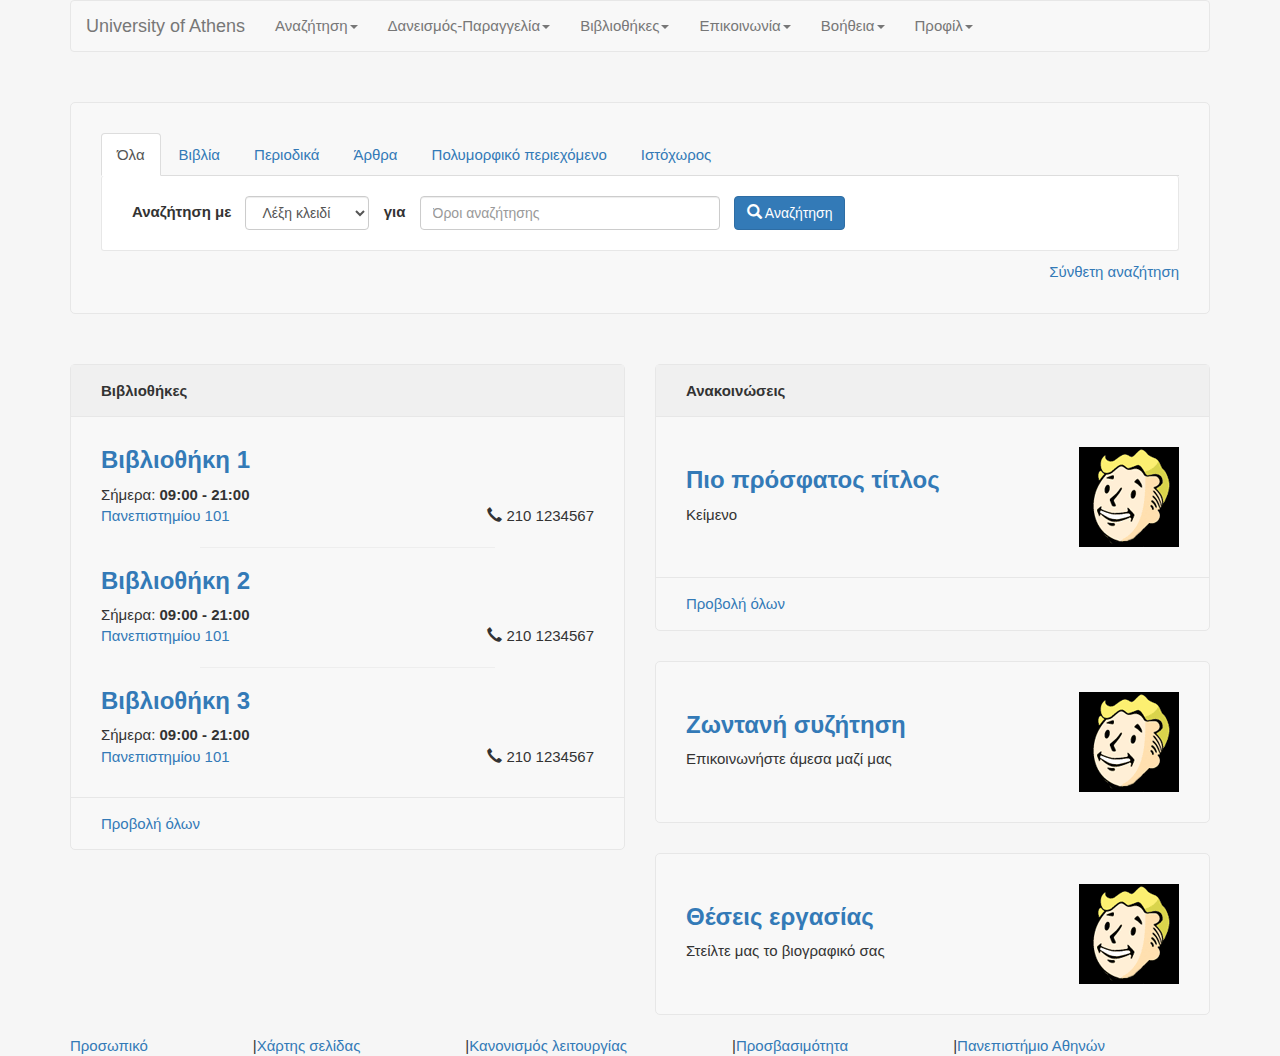
<file: index.html>
<!DOCTYPE html>
<html lang="en">

<head>
    <link rel="stylesheet" href="styles/main.css" />
    <!-- Latest compiled and minified CSS -->
    <link rel="stylesheet" href="https://maxcdn.bootstrapcdn.com/bootstrap/3.3.6/css/bootstrap.min.css">
    <!-- JQuery -->
    <script src="https://code.jquery.com/jquery-2.1.4.min.js"></script>
    <!-- Latest compiled and minified JavaScript -->
    <script src="https://maxcdn.bootstrapcdn.com/bootstrap/3.3.6/js/bootstrap.min.js"></script>
    <meta charset="UTF-8">
    <title>UOA Library</title>
</head>

<body>
    <div class="container">
        <!-- Header start -->
        <nav class="navbar navbar-default">
            <div class="container">
                <div class="navbar-header"><a href="#" class="navbar-brand">University of Athens</a></div>
                <div class="collapse navbar-collapse">
                    <ul class="nav navbar-nav">
                        <li class="dropdown">
                            <a href="#" aria-haspopup="true" aria-expanded="false" data-toggle="dropdown" class="dropdown-toggle">Αναζήτηση<span class="caret"></span></a>
                            <ul class="dropdown-menu">
                                <li><a href="#">Απλή αναζήτηση</a></li>
                                <li><a href="#">Προχωρημένη αναζήτηση</a></li>
                                <li><a href="#">Οδηγοί αναζήτησης</a></li>
                            </ul>
                        </li>
                        <li class="dropdown">
                            <a href="#" aria-haspopup="true" aria-expanded="false" data-toggle="dropdown" class="dropdown-toggle">Δανεισμός-Παραγγελία<span class="caret"></span></a>
                            <ul class="dropdown-menu">
                                <li><a href="#">Κανονισμοί δανεισμού</a></li>
                                <li><a href="#">Διαδανεισμός βιβλίου</a></li>
                                <li><a href="#">Παραγγελία άρθρου</a></li>
                                <li><a href="#">Νέα άρθρα</a></li>
                            </ul>
                        </li>
                        <li class="dropdown">
                            <a href="#" aria-haspopup="true" aria-expanded="false" data-toggle="dropdown" class="dropdown-toggle">Βιβλιοθήκες<span class="caret"></span></a>
                            <ul class="dropdown-menu">
                                <li><a href="#">Λίστα βιβλιοθηκών</a></li>
                                <li><a href="#">Χάρτης βιβλιοθηκών</a></li>
                                <li><a href="#">Για ΑΜΕΑ</a></li>
                                <li><a href="#">Για βιβλιοθηκονόμους</a></li>
                            </ul>
                        </li>
                        <li class="dropdown">
                            <a href="#" aria-haspopup="true" aria-expanded="false" data-toggle="dropdown" class="dropdown-toggle">Επικοινωνία<span class="caret"></span></a>
                            <ul class="dropdown-menu">
                                <li><a href="#">Αποστολή e-mail</a></li>
                                <li><a href="#">Ζωντανή επικοινωνία</a></li>
                                <li><a href="#">Ανακοινώσεις</a></li>
                                <li><a href="#">Προσωπικό</a></li>
                                <li><a href="#">Θέσεις εργασίας</a></li>
                            </ul>
                        </li>
                        <li class="dropdown">
                            <a href="#" aria-haspopup="true" aria-expanded="false" data-toggle="dropdown" class="dropdown-toggle">Βοήθεια<span class="caret"></span></a>
                            <ul class="dropdown-menu">
                                <li><a href="#">Συχνές ερωτήσεις</a></li>
                                <li><a href="#">Οδηγοί χρήσης</a></li>
                                <li><a href="#">Χάρτης σελίδας</a></li>
                                <li><a href="#">Κανονισμός λειτουργίας</a></li>
                                <li><a href="#">Προσβασιμότητα</a></li>
                            </ul>
                        </li>
                        <li class="dropdown">
                            <a href="#" aria-haspopup="true" aria-expanded="false" data-toggle="dropdown" class="dropdown-toggle">Προφίλ<span class="caret"></span></a>
                            <ul class="dropdown-menu">
                                <li><a href="#">Δανεισμένα βιβλία</a></li>
                                <li><a href="#">Ιστορικό δανεισμών</a></li>
                                <li><a href="#">Ρυθμίσεις</a></li>
                            </ul>
                        </li>
                    </ul>
                </div>
            </div>
        </nav>
    </div>
    <!-- Header end -->
    <div class="container">
        <div class="box">
            <ul class="nav nav-tabs">
                <li class="active"><a data-toggle="tab" href="#all">Όλα</a></li>
                <li><a data-toggle="tab" href="#books">Βιβλία</a></li>
                <li><a data-toggle="tab" href="#magazines">Περιοδικά</a></li>
                <li><a data-toggle="tab" href="#articles">Άρθρα</a></li>
                <li><a data-toggle="tab" href="#polymorphic">Πολυμορφικό περιεχόμενο</a></li>
                <li><a data-toggle="tab" href="#website">Ιστόχωρος</a></li>
            </ul>
            <div class="tab-content index-search">
                <div id="all" class="tab-pane fade in active">
                    <form action="#" class="form-inline">
                        <div class="form-group">
                            <label for="search-dropdown">Αναζήτηση με</label>
                            <select name="search-type" id="search-dropdown" class="form-control">
                                <option value="">Λέξη κλειδί</option>
                                <option value="">Τίτλο</option>
                                <option value="">Περιεχόμενο</option>
                                <option value="">Συγγραφέα</option>
                            </select>
                        </div>
                        <div class="form-group">
                            <label for="search-terms">για</label>
                            <input type="text" style="width: 300px" placeholder="Όροι αναζήτησης" name="search-terms" id="search-terms" class="form-control" />
                        </div>
                        <button type="submit" class="btn btn-primary"><span class="glyphicon glyphicon-search"></span> Αναζήτηση</button>
                    </form>
                </div>
                <div id="books" class="tab-pane fade">
                    <p></p>
                </div>
                <div id="magazines" class="tab-pane fade">
                    <p></p>
                </div>
                <div id="articles" class="tab-pane fade">
                    <p></p>
                </div>
                <div id="polymorphic" class="tab-pane fade">
                    <p></p>
                </div>
                <div id="website" class="tab-pane fade">
                    <p></p>
                </div>
            </div>
            <div class="text-right"><a href="#">Σύνθετη αναζήτηση</a></div>
        </div>
        <div class="row" style="display: flex">
            <div class="col-sm-6">
                <div class="box">
                    <div class="box-header">Βιβλιοθήκες</div>
                    <div>
                        <h3><a href="#"><b>Βιβλιοθήκη 1</b></a></h3>
                        <div>Σήμερα: <strong>09:00 - 21:00</strong></div>
                        <div><a href="#">Πανεπιστημίου 101</a>
                            <div class="pull-right"><span class="glyphicon glyphicon-earphone"></span> 210 1234567</div>
                        </div>
                    </div>
                    <hr class="hor-separator">
                    <div>
                        <h3><a href="#"><b>Βιβλιοθήκη 2</b></a></h3>
                        <div>Σήμερα: <strong>09:00 - 21:00</strong></div>
                        <div><a href="#">Πανεπιστημίου 101</a>
                            <div class="pull-right"><span class="glyphicon glyphicon-earphone"></span> 210 1234567</div>
                        </div>
                    </div>
                    <hr class="hor-separator">
                    <div>
                        <h3><a href="#"><b>Βιβλιοθήκη 3</b></a></h3>
                        <div>Σήμερα: <strong>09:00 - 21:00</strong></div>
                        <div><a href="#">Πανεπιστημίου 101</a>
                            <div class="pull-right"><span class="glyphicon glyphicon-earphone"></span> 210 1234567</div>
                        </div>
                    </div>
                    <div class="box-footer"><a href="#">Προβολή όλων</a></div>
                </div>
            </div>
            <div class="col-sm-6">
                <div class="box">
                    <div class="box-header">Ανακοινώσεις</div>
                    <div class="flex-container">
                        <div class="flex-expand">
                            <h3>
                                <a href="#"><b>Πιο πρόσφατος τίτλος</b></a>
                            </h3><span>Κείμενο</span></div>
                        <div><img src="resources/img.gif" alt=""></div>
                    </div>
                    <div class="box-footer"><a href="#">Προβολή όλων</a></div>
                </div>
                <div class="box">
                    <div class="flex-container">
                        <div class="flex-expand">
                            <h3>
                            <a href="#"><b>Ζωντανή συζήτηση</b></a>
                            </h3>
                            <span>Επικοινωνήστε άμεσα μαζί μας</span>
                        </div>
                        <div><img src="resources/img.gif" alt=""></div>
                    </div>
                </div>
                <div class="box">
                    <div class="flex-container">
                        <div class="flex-expand">
                            <h3>
                            <a href="#"><b>Θέσεις εργασίας</b></a>
                            </h3>
                            <span>Στείλτε μας το βιογραφικό σας</span>
                        </div>
                        <div><img src="resources/img.gif" alt=""></div>
                    </div>
                </div>
            </div>
        </div>

        <!-- Begin footer -->
        <div class="footer-nav flex-container">
            <div class="flex-expand"><a href="#">Προσωπικό</a></div>
            <div>|</div>
            <div class="flex-expand"><a href="#">Χάρτης σελίδας</a></div>
            <div>|</div>
            <div class="flex-expand"><a href="#">Κανονισμός λειτουργίας</a></div>
            <div>|</div>
            <div class="flex-expand"><a href="#">Προσβασιμότητα</a></div>
            <div>|</div>
            <div class="flex-expand"><a href="#">Πανεπιστήμιο Αθηνών</a></div>
        </div>
        <!-- End footer -->
    </div>
</body>

</html>
</file>
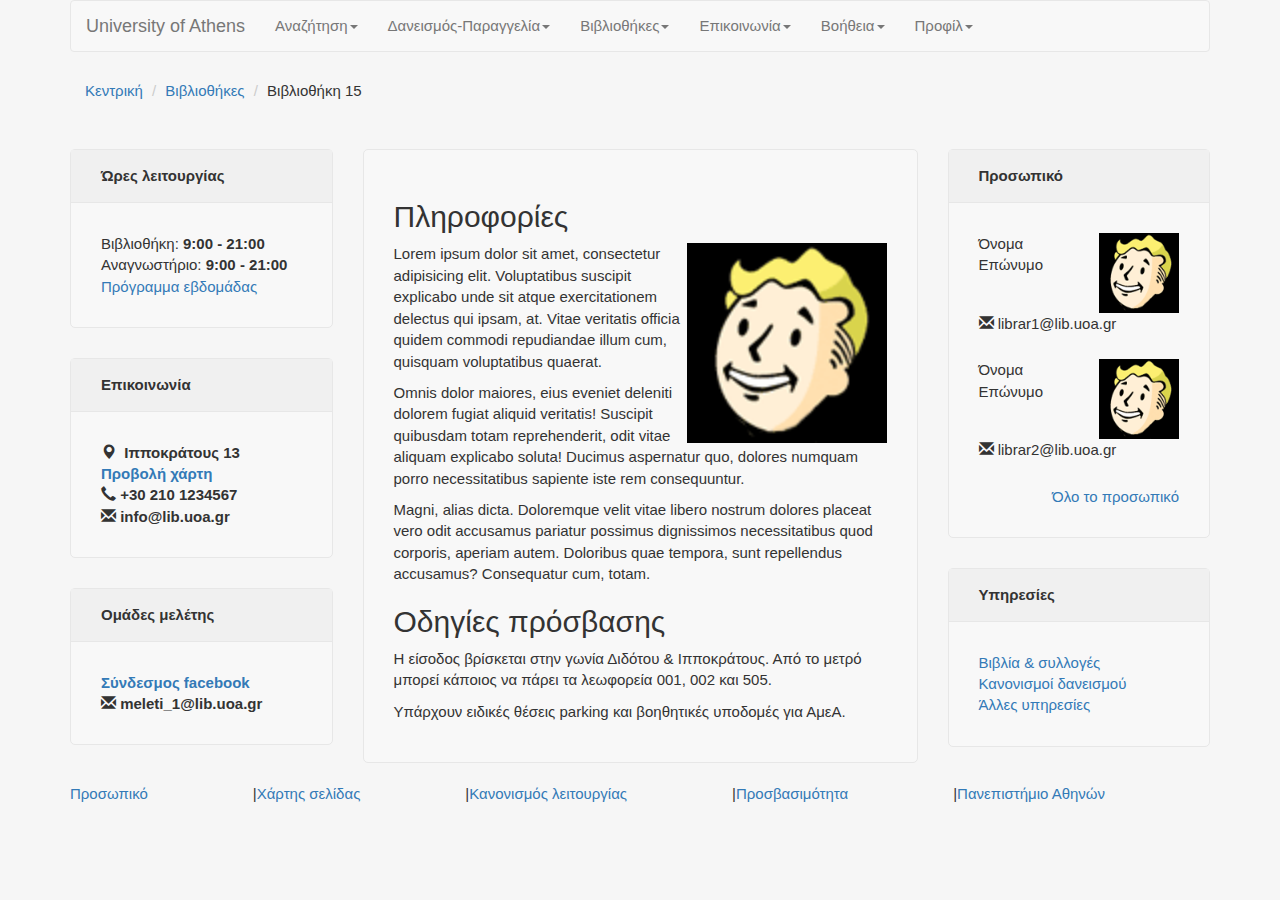
<file: lib_info.html>
<!DOCTYPE html>
<html lang="en">

<head>
    <link rel="stylesheet" href="styles/main.css" />
    <!-- Latest compiled and minified CSS -->
    <link rel="stylesheet" href="https://maxcdn.bootstrapcdn.com/bootstrap/3.3.6/css/bootstrap.min.css">
    <!-- JQuery -->
    <script src="https://code.jquery.com/jquery-2.1.4.min.js"></script>
    <!-- Latest compiled and minified JavaScript -->
    <script src="https://maxcdn.bootstrapcdn.com/bootstrap/3.3.6/js/bootstrap.min.js"></script>
    <meta charset="UTF-8">
    <title>UOA Library</title>
</head>

<body>
    <div class="container">
        <!-- Header start -->
        <nav class="navbar navbar-default">
            <div class="container">
                <div class="navbar-header"><a href="#" class="navbar-brand">University of Athens</a></div>
                <div class="collapse navbar-collapse">
                    <ul class="nav navbar-nav">
                        <li class="dropdown">
                            <a href="#" aria-haspopup="true" aria-expanded="false" data-toggle="dropdown" class="dropdown-toggle">Αναζήτηση<span class="caret"></span></a>
                            <ul class="dropdown-menu">
                                <li><a href="#">Απλή αναζήτηση</a></li>
                                <li><a href="#">Προχωρημένη αναζήτηση</a></li>
                                <li><a href="#">Οδηγοί αναζήτησης</a></li>
                            </ul>
                        </li>
                        <li class="dropdown">
                            <a href="#" aria-haspopup="true" aria-expanded="false" data-toggle="dropdown" class="dropdown-toggle">Δανεισμός-Παραγγελία<span class="caret"></span></a>
                            <ul class="dropdown-menu">
                                <li><a href="#">Κανονισμοί δανεισμού</a></li>
                                <li><a href="#">Διαδανεισμός βιβλίου</a></li>
                                <li><a href="#">Παραγγελία άρθρου</a></li>
                                <li><a href="#">Νέα άρθρα</a></li>
                            </ul>
                        </li>
                        <li class="dropdown">
                            <a href="#" aria-haspopup="true" aria-expanded="false" data-toggle="dropdown" class="dropdown-toggle">Βιβλιοθήκες<span class="caret"></span></a>
                            <ul class="dropdown-menu">
                                <li><a href="#">Λίστα βιβλιοθηκών</a></li>
                                <li><a href="#">Χάρτης βιβλιοθηκών</a></li>
                                <li><a href="#">Για ΑΜΕΑ</a></li>
                                <li><a href="#">Για βιβλιοθηκονόμους</a></li>
                            </ul>
                        </li>
                        <li class="dropdown">
                            <a href="#" aria-haspopup="true" aria-expanded="false" data-toggle="dropdown" class="dropdown-toggle">Επικοινωνία<span class="caret"></span></a>
                            <ul class="dropdown-menu">
                                <li><a href="#">Αποστολή e-mail</a></li>
                                <li><a href="#">Ζωντανή επικοινωνία</a></li>
                                <li><a href="#">Ανακοινώσεις</a></li>
                                <li><a href="#">Προσωπικό</a></li>
                                <li><a href="#">Θέσεις εργασίας</a></li>
                            </ul>
                        </li>
                        <li class="dropdown">
                            <a href="#" aria-haspopup="true" aria-expanded="false" data-toggle="dropdown" class="dropdown-toggle">Βοήθεια<span class="caret"></span></a>
                            <ul class="dropdown-menu">
                                <li><a href="#">Συχνές ερωτήσεις</a></li>
                                <li><a href="#">Οδηγοί χρήσης</a></li>
                                <li><a href="#">Χάρτης σελίδας</a></li>
                                <li><a href="#">Κανονισμός λειτουργίας</a></li>
                                <li><a href="#">Προσβασιμότητα</a></li>
                            </ul>
                        </li>
                        <li class="dropdown">
                            <a href="#" aria-haspopup="true" aria-expanded="false" data-toggle="dropdown" class="dropdown-toggle">Προφίλ<span class="caret"></span></a>
                            <ul class="dropdown-menu">
                                <li><a href="#">Δανεισμένα βιβλία</a></li>
                                <li><a href="#">Ιστορικό δανεισμών</a></li>
                                <li><a href="#">Ρυθμίσεις</a></li>
                            </ul>
                        </li>
                    </ul>
                </div>
            </div>
        </nav>
    </div>
    <!-- Header end -->
    <div class="container">
        <ol class="breadcrumb">
            <li><a href="#">Κεντρική</a></li>
            <li><a href="#">Βιβλιοθήκες</a></li>
            <li><span class="active">Βιβλιοθήκη 15</span></li>
        </ol>
        <div class="row">
            <div class="col-sm-3">
                <div class="box">
                    <div class="box-header">Ώρες λειτουργίας</div>
                    <div>
                        <div>Βιβλιοθήκη: <strong>9:00 - 21:00</strong></div>
                        <div class="text-nowrap">Αναγνωστήριο: <strong>9:00 - 21:00</strong></div>
                        <div><a href="#">Πρόγραμμα εβδομάδας</a></div>
                    </div>
                </div>
                <div class="box">
                    <div class="box-header">Επικοινωνία</div>
                    <div>
                        <strong>
                        <div><span class="glyphicon glyphicon-map-marker"></span>
                        &nbsp;Ιπποκράτους 13</div>
                        <div><a href="#">Προβολή χάρτη</a></div>
                        <div><span class="glyphicon glyphicon-earphone"></span>&nbsp;+30 210 1234567</div>
                        <div><span class="glyphicon glyphicon-envelope"></span>&nbsp;info@lib.uoa.gr</div>
                        </strong>
                    </div>
                </div>
                <div class="box">
                    <div class="box-header">Ομάδες μελέτης</div>
                    <div>
                        <strong>
                        <div><a href="#">Σύνδεσμος facebook</a></div>
                        <div><span class="glyphicon glyphicon-envelope"></span>&nbsp;meleti_1@lib.uoa.gr</div>
                        </strong>
                    </div>
                </div>
            </div>
            <div class="col-sm-6">
                <div class="box">
                    <h2>Πληροφορίες</h2>
                    <img src="resources/img.gif" alt="" width="200" height="200" class="pull-right">
                    <p>Lorem ipsum dolor sit amet, consectetur adipisicing elit. Voluptatibus suscipit explicabo unde sit atque exercitationem delectus qui ipsam, at. Vitae veritatis officia quidem commodi repudiandae illum cum, quisquam voluptatibus quaerat.</p>
                    <p>Omnis dolor maiores, eius eveniet deleniti dolorem fugiat aliquid veritatis! Suscipit quibusdam totam reprehenderit, odit vitae aliquam explicabo soluta! Ducimus aspernatur quo, dolores numquam porro necessitatibus sapiente iste rem consequuntur.</p>
                    <p>Magni, alias dicta. Doloremque velit vitae libero nostrum dolores placeat vero odit accusamus pariatur possimus dignissimos necessitatibus quod corporis, aperiam autem. Doloribus quae tempora, sunt repellendus accusamus? Consequatur cum, totam.</p>
                    <h2>Οδηγίες πρόσβασης</h2>
                    <p>Η είσοδος βρίσκεται στην γωνία Διδότου & Ιπποκράτους. Από το μετρό μπορεί κάποιος να πάρει τα λεωφορεία 001, 002 και 505.
                    </p>
                    <p>Υπάρχουν ειδικές θέσεις parking και βοηθητικές υποδομές για ΑμεΑ.</p>
                </div>
            </div>
            <div class="col-sm-3">
                <div class="box">
                    <div class="box-header">Προσωπικό</div>
                    <div class="spacing-top">
                        <img src="resources/img.gif" alt="" width="80" height="80" class="pull-right">
                        <div>Όνομα</div>
                        <div>Επώνυμο</div>
                        <div style="clear: both"><span class="glyphicon glyphicon-envelope"></span>&nbsp;librar1@lib.uoa.gr</div>
                    </div>
                    <div class="spacing-top">
                        <img src="resources/img.gif" alt="" width="80" height="80" class="pull-right">
                        <div>Όνομα</div>
                        <div>Επώνυμο</div>
                        <div style="clear: both"><span class="glyphicon glyphicon-envelope"></span>&nbsp;librar2@lib.uoa.gr</div>
                    </div>
                    <div class="text-right spacing-top"><a href="#">Όλο το προσωπικό</a></div>
                </div>
                <div class="box">
                    <div class="box-header">Υπηρεσίες</div>
                    <div><a href="#">Βιβλία & συλλογές</a></div>
                    <div><a href="#">Κανονισμοί δανεισμού</a></div>
                    <div><a href="#">Άλλες υπηρεσίες</a></div>
                </div>
            </div>
        </div>
    </div>
    <!-- Begin footer -->
    <div class="container">
        <div class="footer-nav flex-container">
            <div class="flex-expand"><a href="#">Προσωπικό</a></div>
            <div>|</div>
            <div class="flex-expand"><a href="#">Χάρτης σελίδας</a></div>
            <div>|</div>
            <div class="flex-expand"><a href="#">Κανονισμός λειτουργίας</a></div>
            <div>|</div>
            <div class="flex-expand"><a href="#">Προσβασιμότητα</a></div>
            <div>|</div>
            <div class="flex-expand"><a href="#">Πανεπιστήμιο Αθηνών</a></div>
        </div>
    </div>
    <!-- End footer -->
</body>

</html>
</file>
<file: styles/main.css>
html {
    overflow-y: scroll;
    height: 100%;
}

body {
    background-color: #f6f6f6 !important;
    height: 100%;
}

.body-content {
    min-height: 100%;
    position: relative;
}

.content {
    padding-bottom: 45px;
}

body .popover {
    width: 300px;
    max-width: 300px;
}

div,
span {
    font-family: 'Open Sans', Helvetica, sans-serif;
    font-size: 15px;
}

.navbar {
    border-radius: 0 0 4px 4px;
}

.navbar-inverse .navbar-nav > li > a {
    color: #C6C6C6;
}

li.dropdown {
    cursor: pointer;
}

hr {
    margin-top: 10px;
    margin-bottom: 10px;
}

.nodisplay {
    display: none;
}

.flex-container {
    display: -webkit-flex;
    display: -moz-flex;
    display: -ms-flex;
    display: -o-flex;
    display: flex;
}

.flex-container.vertical-align {
    justify-content: center;
    flex-flow: column;
}

.flex-container .flex-expand {
    flex-grow: 1;
}

.flex-container.space-between {
    justify-content: space-between;
}

.box {
    border-radius: 5px;
    padding: 30px;
    margin-top: 30px;
    margin-bottom: 20px;
    border: 1px solid #e7e7e7;
    background-color: #f8f8f8;
}

.box .box-header {
    font-weight: bold;
    border-bottom: 1px solid #e7e7e7;
    margin: -30px;
    padding: 15px;
    padding-left: 30px;
    margin-bottom: 30px;
    background-color: #F0F0F0;
}

.box .box-footer {
    border-top: 1px solid #e7e7e7;
    margin: -30px;
    padding: 15px;
    padding-left: 30px;
    margin-top: 30px;
}

.index-search {
    background-color: #fff;
    padding: 20px;
    border: 1px solid #e7e7e7;
    border-top: 0;
    border-radius: 3px;
    margin-bottom: 10px;
}

.index-search label,
.index-search button {
    margin: 0px 10px;
}

#libraries-div.box .box-header {
    background-color: #F6993F;
    border-radius: 5px 5px 0 0;
}

.hor-separator {
    width: 60%;
}

#footer-nav {
    border: 1px solid #e7e7e7;
    background-color: #f8f8f8;
}

#footer-nav div {
    text-align: center;
    padding: 10px;
}

.footer {
    position: absolute;
    bottom: 0;
    height: 45px;
    width: 100%;
}

ol.breadcrumb {
    margin-bottom: 10px;
    background-color: transparent;
}

.spacing-top {
    margin-top: 25px;
}

.spacing-top-large {
    margin-top: 80px;
}

.modal {
    overflow-y: auto;
}

.modal-open {
    overflow: hidden;
}

.modal-open[style] {
    padding-right: 0px !important;
}

.modal-body .form-group.has-feedback .form-control-feedback {
    top: 30px;
}

.form-group.has-feedback.has-success .glyphicon-check {
    display: block;
}

.form-group.has-feedback.has-success .glyphicon-remove {
    display: none;
}

.form-group.has-feedback.has-error .glyphicon-check {
    display: none;
}

.form-group.has-feedback.has-error .glyphicon-remove {
    display: block;
}

.tooltip-inner {
    width: 350px;
}

.tooltip > .tooltip-inner {
    color: #FFFFFF;
    padding: 10px;
    font-size: 14px;
}

.info-tooltip + .tooltip > .tooltip-inner {
    background-color: #0066FF;
}

.info-tooltip + .tooltip.bottom .tooltip-arrow {
    border-bottom-color: #0066FF;
}

.danger-tooltip + .tooltip > .tooltip-inner {
    background-color: #A00000;
}

.danger-tooltip + .tooltip.right .tooltip-arrow {
    border-right-color: #A00000;
}

.danger-tooltip + .tooltip.bottom .tooltip-arrow {
    border-bottom-color: #A00000;
}

.danger-tooltip + .tooltip.top .tooltip-arrow {
    border-top-color: #A00000;
}

.search-result {
    padding-top: 15px;
    padding-bottom: 15px;
}

.search-result:nth-child(even) {
    background-color: #efefef;
}

.headline-text {
    font-size: 20px;
    font-weight: bold;
    margin-bottom: 5px;
}

.big-text {
    font-size: 18px;
}

.medium-text {
    font-size: 16px;
}

.bold {
    font-weight: bold;
}

.thumbnail-img {
    display: block;
    height: 100px;
    width: 100px;
    border-radius: 4px;
    margin: 0 auto;
}

/*# sourceMappingURL=main.css.map */
</file>
